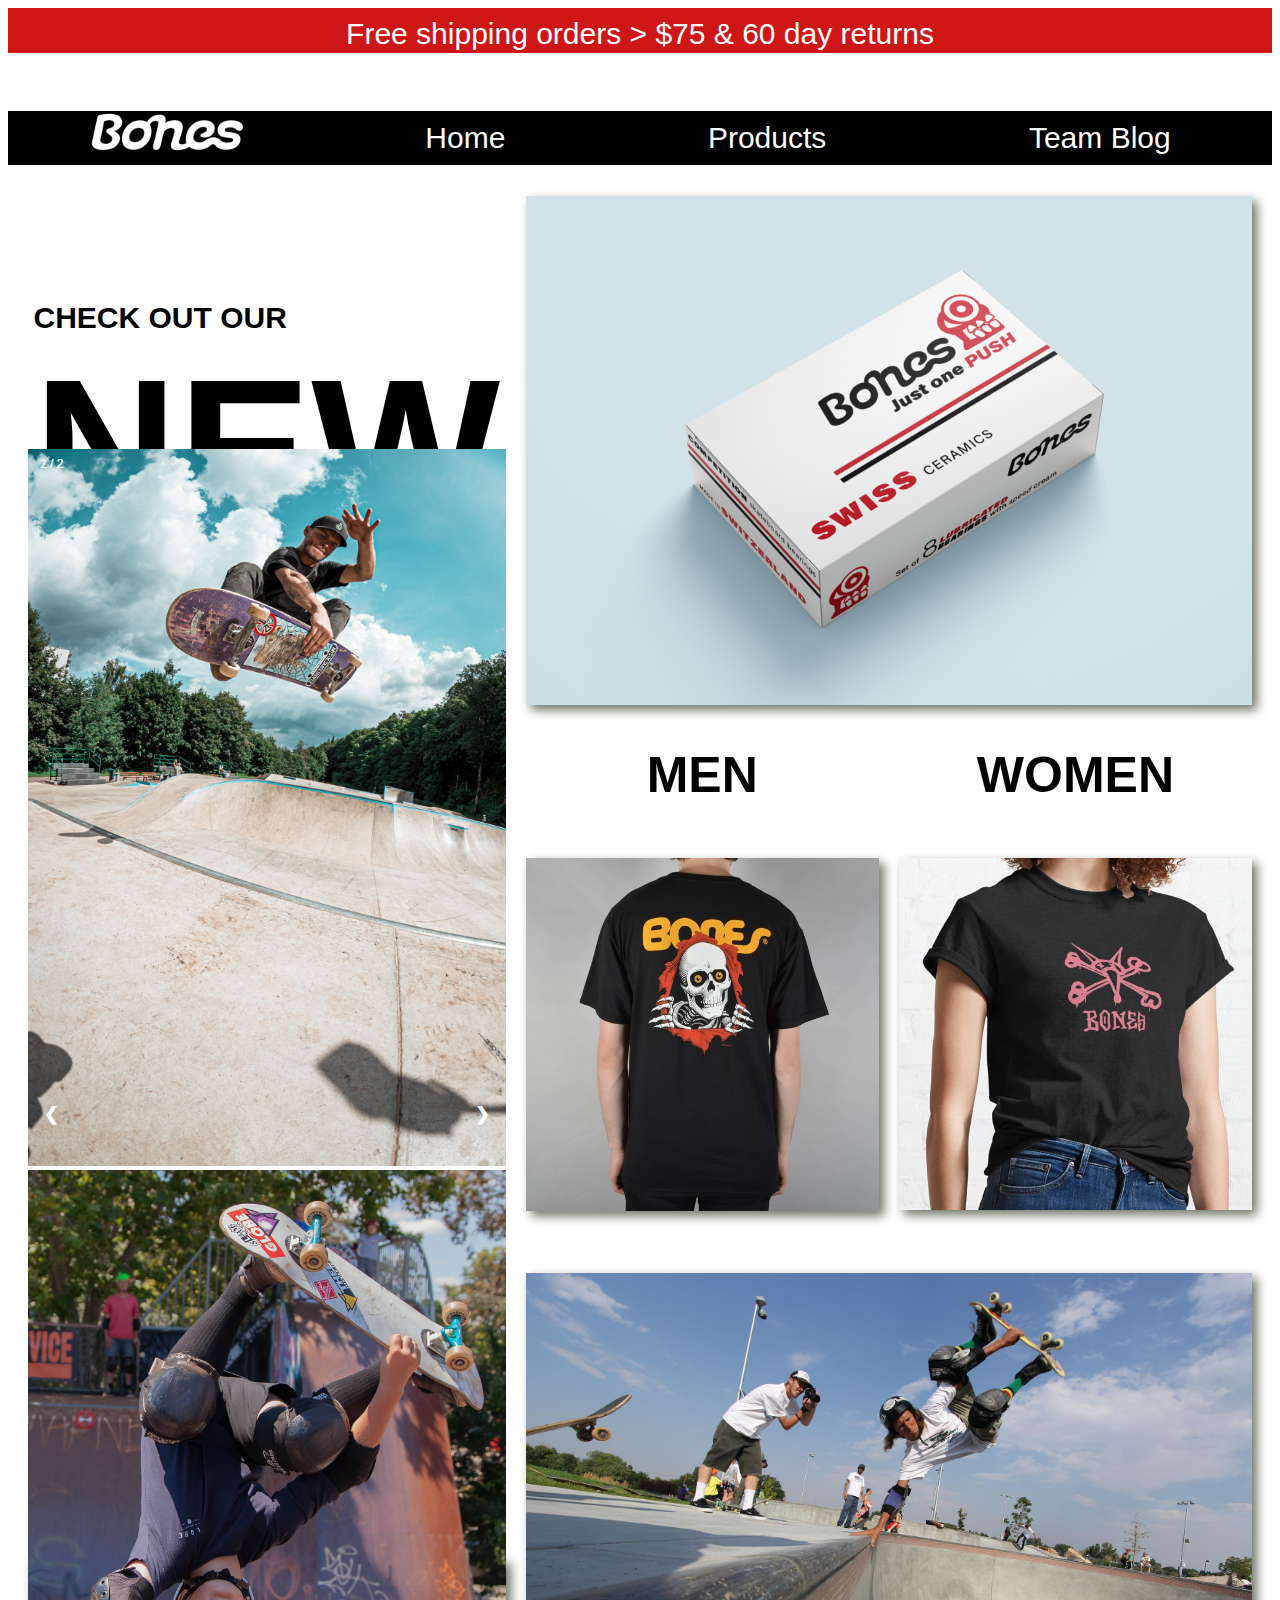
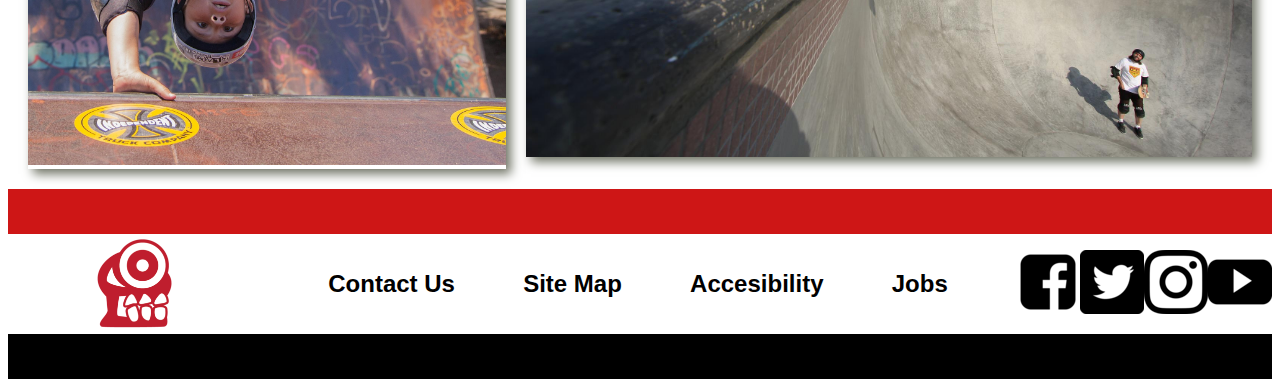
<file: index.html>
<!DOCTYPE html>
<html lang="en">
<head>
    <script>
        let slideIndex = 1;
        showSlides(slideIndex);
        
        // Next/previous controls
        function plusSlides(n) {
          showSlides(slideIndex += n);
        }
        
        // Thumbnail image controls
        function currentSlide(n) {
          showSlides(slideIndex = n);
        }
        
        function showSlides(n) {
          let i;
          let slides = document.getElementsByClassName("mySlides");
          let dots = document.getElementsByClassName("dot");
          if (n > slides.length) {slideIndex = 1}
          if (n < 1) {slideIndex = slides.length}
          for (i = 0; i < slides.length; i++) {
            slides[i].style.display = "none";
          }
          for (i = 0; i < dots.length; i++) {
            dots[i].className = dots[i].className.replace(" active", "");
          }
          slides[slideIndex-1].style.display = "block";
          dots[slideIndex-1].className += " active";
        }
    </script>
    <meta charset="UTF-8">
    <meta http-equiv="X-UA-Compatible" content="IE=edge">
    <meta name="viewport" content="width=device-width, initial-scale=1.0">
    <title>Bones Swiss Bearings</title>
    <link rel="stylesheet" href="styles/styles.css">
</head>
<body>
    <div id="homecontent">
            <header>
                <div id="tri-line" style="position: sticky; top: 0px;">
                    <div class="red-line">
                        <a href="store.html"> Free shipping orders > $75 & 60 day returns </a>
                    </div>
                    <div class="white-line">
                        <a>space</a>
                    </div>
                    <a class="logo_link" href="index.html">
                        <img class="logo" src="images/black-letters.png" alt="Bones Logo"> 
                    </a>
                    <nav>
                        <div class="nav-bar">
                            <a href="index.html">Home</a>
                            <a href="store.html">Products</a>
                            <a href="blog.html">Team Blog</a>
                        </div>
                    </nav>
                </div>
            </header>    
        <main class="main-container">
                <aside id="message_latest">
                    <h3>CHECK OUT OUR</h3>
                    <p>NEW</p>
                    <h2>SWISS LINEUP</h2>
                </aside>
                <div class="slideshow-container">
                    <!-- Full-width images with number and caption text -->
                    <div class="mySlides fade">
                      <div class="numbertext">1 / 2</div>
                      <img src="images/skate_photo/p4.jpg" style="width:100%">
                    </div>
                  
                    <div class="mySlides fade">
                      <div class="numbertext">2 / 2</div>
                      <img src="images/skate_photo/p2.jpg" style="width:100%">
                    </div>
                    <a class="prev" onclick="plusSlides(-1)">&#10094;</a>
                    <a class="next" onclick="plusSlides(1)">&#10095;</a>
                </div>
            <section class="bearings">
                <img class=store src="images/b_box.png" alt="Number one best seller">           
            </section>
            <h1 class="title-1">MEN</h1>
            <section class="best_seller1">
                <img class="store" src="images/bones_boy_shirt.jpg" alt="Number one best seller">
            </section>
            <h1 class="title-2">WOMEN</h1>
            <section class="best_seller2">
                <img class="store" src="images/bones_girl_shirt.jpg" alt="Second best seller">
            </section>
            <section class="fill">
                <img class="store" src="images/skate_photo/p1.jpg" alt="Second best seller">
            </section>
            <section class="fill2">
                <img class="store" src="images/b_blue.png" alt="Second best seller">
            </section>
        </main>
        <footer>
            <div id="b-tri-line">  
                <div class="red">
                    <a> space</a>
                </div>
                <a id="icon_link" href="index.html">
                    <img class="icon" src="images/b_icon.png" alt="Bones logo"> 
                </a>
                <div id="footer-bar">
                    <a href="contact_us.html">Contact Us</a>
                    <a href="store.html">Site Map</a>
                    <a>Accesibility</a>
                    <a>Jobs</a>
                </div>
                <div class="social-box">
                    <a href="www.facebook.com" target="_blank">
                        <img src="images/media_icons/resized/facebook.png" alt="Facebook Icon">
                    </a>
                    <a href="www.twitter.com" target="_blank">
                        <img src="images/media_icons/resized/twitter.png" alt="Twitter Icon">
                    </a>
                    <a href="www.instagram.com" target="_blank">
                        <img src="images/media_icons/resized/insta.png" alt="instagram Icon">
                    </a>
                    <a href="www.youtube.com" target="_blank">
                        <img src="images/media_icons/resized/youtube.png" alt="youtube Icon">
                    </a>
                </div>
                <div class="black">
                    <a> space </a>
                </div>
            </div>
        </footer>
    </div>
</body>
</html>
</file>
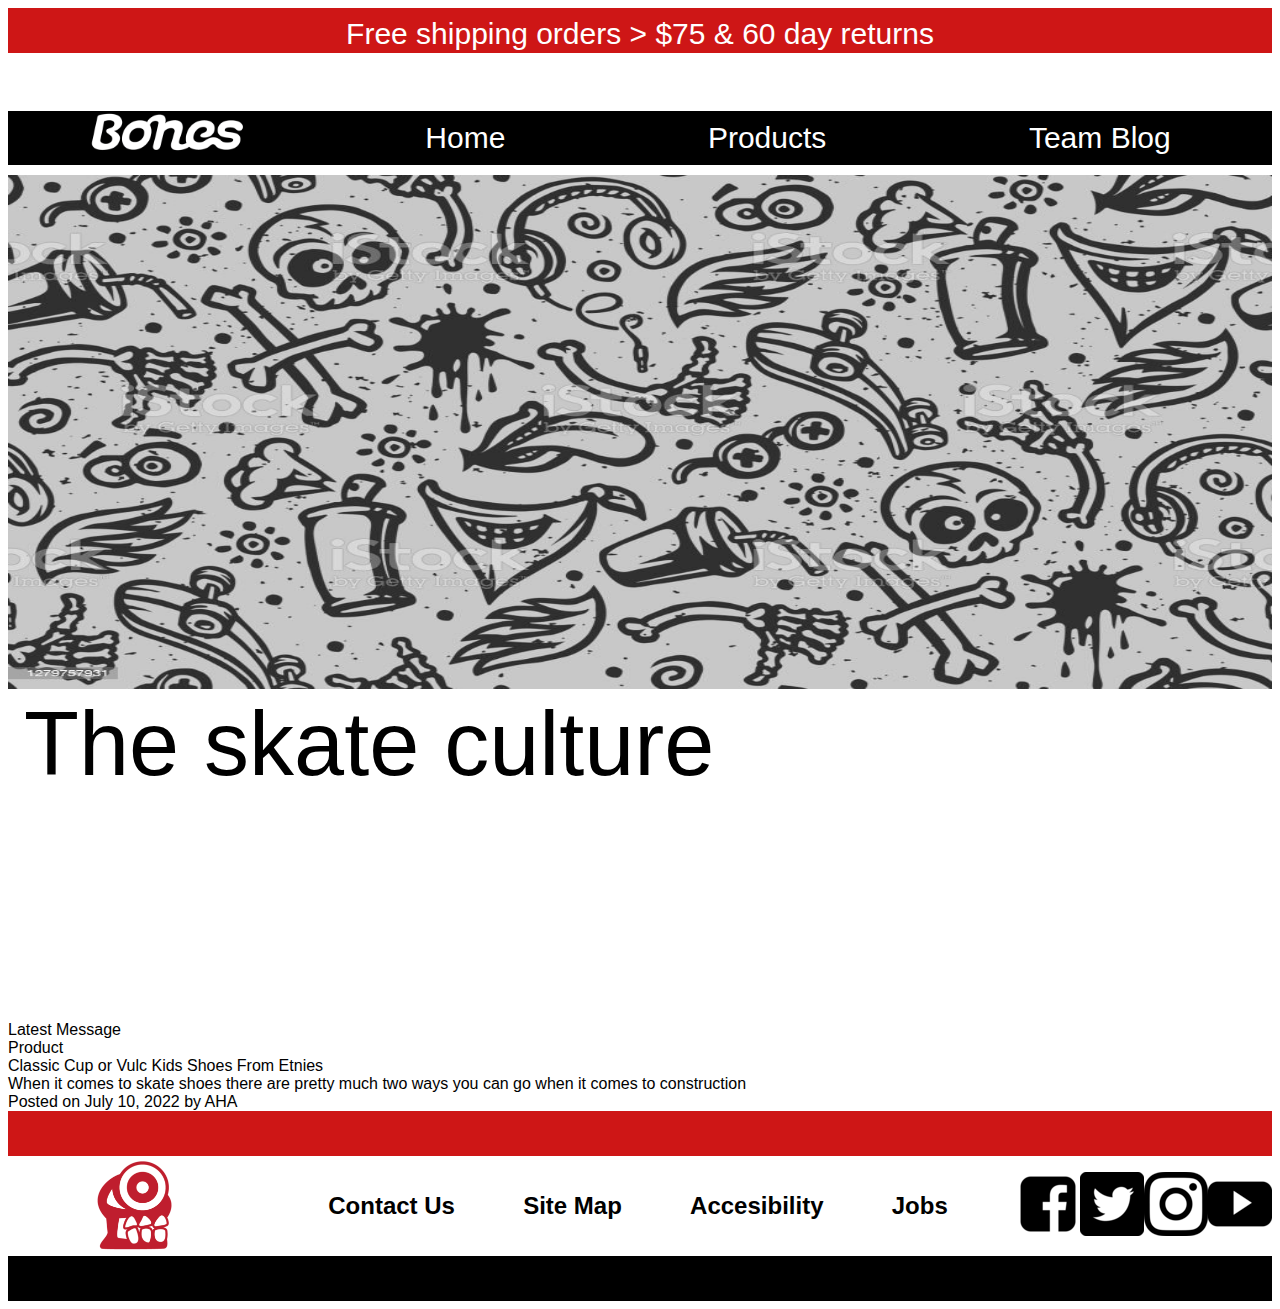
<file: blog.html>
<!DOCTYPE html>
<html lang="en">
<head>
    <meta charset="UTF-8">
    <meta http-equiv="X-UA-Compatible" content="IE=edge">
    <meta name="viewport" content="width=device-width, initial-scale=1.0">
    <title>Home page</title>
    <link rel="stylesheet" href="styles/styles.css">
</head>
<body>
    <div id="homecontent">
        <header>
            <div id="tri-line" style="position: sticky; top: 0px;">
                <div class="red-line">
                    <a href="store.html"> Free shipping orders > $75 & 60 day returns </a>
                </div>
                <div class="white-line">
                    <a>space</a>
                </div>
                <a class="logo_link" href="index.html">
                    <img class="logo" src="images/black-letters.png" alt="Bones Logo"> 
                </a>
                <nav>
                    <div class="nav-bar">
                        <a href="index.html">Home</a>
                        <a href="store.html">Products</a>
                        <a href="blog.html">Team Blog</a>
                    </div>
                </nav>
            </div>
        </header> 
        <main id="blog-content">
            <div class="banner-top">
                <img class="ban-img" src="images/illustrations3.jpg" alt="Cool icons banner">
                <div class="message">The skate culture</div>
            </div>
            <section class="posts-ft">
                <div id="latest-message">
                    Latest Message
                </div>
                <div id="ft-posts">
                    <article class="post">
                        <div id="type">
                            Product
                        </div>
                        <section id="tittle">
                            Classic Cup or Vulc Kids Shoes From Etnies
                        </section>
                        <section id="ft-message">
                            When it comes to skate shoes there are pretty much two ways you can go when it comes to construction
                        </section>
                        <div id="post-time">
                            Posted on July 10, 2022 by AHA
                        </div>
                    </article>
                </div>
            </section>
        </main>
        <footer>
            <div id="b-tri-line">  
                <div class="red">
                    <a> space</a>
                </div>
                <a id="icon_link" href="index.html">
                    <img class="icon" src="images/b_icon.png" alt="Bones logo"> 
                </a>
                <div id="footer-bar">
                    <a href="contact_us.html">Contact Us</a>
                    <a href="store.html">Site Map</a>
                    <a>Accesibility</a>
                    <a>Jobs</a>
                </div>
                <div class="social-box">
                    <a href="www.facebook.com" target="_blank">
                        <img src="images/media_icons/resized/facebook.png" alt="Facebook Icon">
                    </a>
                    <a href="www.twitter.com" target="_blank">
                        <img src="images/media_icons/resized/twitter.png" alt="Twitter Icon">
                    </a>
                    <a href="www.instagram.com" target="_blank">
                        <img src="images/media_icons/resized/insta.png" alt="instagram Icon">
                    </a>
                    <a href="www.youtube.com" target="_blank">
                        <img src="images/media_icons/resized/youtube.png" alt="youtube Icon">
                    </a>
                </div>
                <div class="black">
                    <a> space </a>
                </div>
            </div>
        </footer>
    </div>
</body>
</html>
</file>
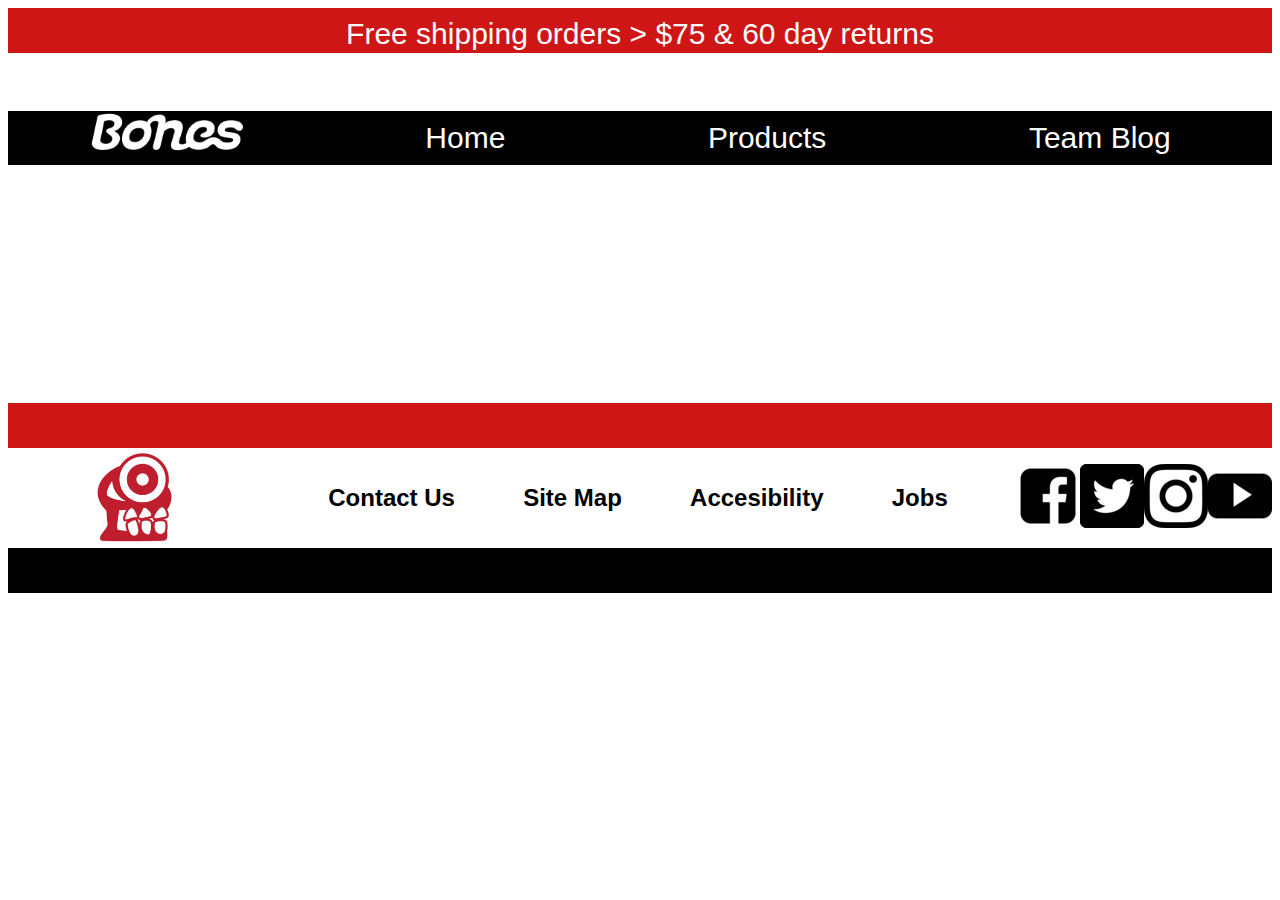
<file: store.html>
<!DOCTYPE html>
<html lang="en">
<head>
    <meta charset="UTF-8">
    <meta http-equiv="X-UA-Compatible" content="IE=edge">
    <meta name="viewport" content="width=device-width, initial-scale=1.0">
    <title>Home page</title>
    <link rel="stylesheet" href="styles/styles.css">
</head>
<body>
    <div id="homecontent">
        <header>
            <div id="tri-line" style="position: sticky; top: 0px;">
                <div class="red-line">
                    <a href="store.html"> Free shipping orders > $75 & 60 day returns </a>
                </div>
                <div class="white-line">
                    <a>space</a>
                </div>
                <a class="logo_link" href="index.html">
                    <img class="logo" src="images/black-letters.png" alt="Bones Logo"> 
                </a>
                <nav>
                    <div class="nav-bar">
                        <a href="index.html">Home</a>
                        <a href="store.html">Products</a>
                        <a href="blog.html">Team Blog</a>
                    </div>
                </nav>
            </div>
        </header>   
        <main id="wrapper-main">
            <div class="banner-top" >
                <div id="slider">
                    <div id="slide-container">
                        <img>
                        <img>
                    </div>
                </div>
            </div>
            <section class="items-container">
                <div class="grid-items">
                    <div class="items">
                        <figure id="item-1">
                            <img>
                            <div class="produc-details">

                            </div>
                        </figure>
                        <figure id="item-2">
                            <img>
                            <div class="produc-details">

                            </div>
                        </figure>
                        <figure id="item-3">
                            <img>
                            <div class="produc-details">

                            </div>
                        </figure>
                        <figure id="item-4">
                            <img>
                            <div class="produc-details">

                            </div>
                        </figure>
                        <figure id="item-5">
                            <img>
                            <div class="produc-details">

                            </div>
                        </figure>
                        <figure id="item-6">
                            <img>
                            <div class="produc-details">

                            </div>
                        </figure>
                    </div>
                </div>
            </section>
        </main>
        <footer>
            <div id="b-tri-line">  
                <div class="red">
                    <a> space</a>
                </div>
                <a id="icon_link" href="index.html">
                    <img class="icon" src="images/b_icon.png" alt="Bones logo"> 
                </a>
                <div id="footer-bar">
                    <a href="contact_us.html">Contact Us</a>
                    <a href="store.html">Site Map</a>
                    <a>Accesibility</a>
                    <a>Jobs</a>
                </div>
                <div class="social-box">
                    <a href="www.facebook.com" target="_blank">
                        <img src="images/media icons/resized/facebook.png" alt="Facebook Icon">
                    </a>
                    <a href="www.twitter.com" target="_blank">
                        <img src="images/media icons/resized/twitter.png" alt="Twitter Icon">
                    </a>
                    <a href="www.instagram.com" target="_blank">
                        <img src="images/media icons/resized/insta.png" alt="instagram Icon">
                    </a>
                    <a href="www.youtube.com" target="_blank">
                        <img src="images/media icons/resized/youtube.png" alt="youtube Icon">
                    </a>
                </div>
                <div class="black">
                    <a> space </a>
                </div>
            </div>
        </footer>
    </div>
</body>
</html>
</file>
<file: styles/styles.css>
:root{

--heading-font: acumin-pro, sans-serif;
--paragraph-font: acumin-pro, sans-serif;

}

a, p, h1, h2, h3, div{
    font-family: acumin-pro, sans-serif;
    margin: 0;
}

#homecontent{
    display: grid;
    grid-template-rows: auto 3fr auto;
}

header {
    grid-row: 1/2;
}

main{
    grid-row: 2/3;
}

footer {
    grid-row: 3/4;
}

#tri-line {
    display: grid;
    grid-template-columns: 1fr 3fr;
    grid-template-rows: auto auto auto;
}

.red-line{
    grid-column: 1/3;
    grid-row: 1/2;
    background-color: #ce1616;
    text-align: center;
    font-size: 40px;
}

.red-line a{
    font-size: 30px;
    color: white;
    text-decoration: none;
    padding: 10px;
}

.white-line{
    grid-column: 1/3;
    grid-row: 2/3;
    display: flex;
    background-color: white;
    color: white;
    font-size: 50px;
}

.logo_link{
    grid-column: 1/2;
    grid-row: 3/4;
    background-color: black;
}

.logo{
    display: block;
    margin-left: auto;
    margin-right: auto;
    overflow: hidden;
    width: 50%;
    height: auto;
    grid-column: 1/2;
    grid-row: 3/4;
}

nav{
    grid-column: 2/3;
    grid-row: 3/4;
    background-color: black;
}

.nav-bar{
    display: flex;
    justify-content: space-around;
    text-align: center;
    font-size: 30px;
}

nav a{
    color: white;
    text-decoration: none;
    padding: 10px;
}

nav a:hover {
    background-color: grey;
    max-height: max-content;
}

.red {
    grid-column: 1/4;
    grid-row: 1/2;
    background-color: #ce1616;
    font-size: 40px;
    color: #ce1616;
}

.main-container{
    display: grid;
    grid-template-columns:  1fr 1fr 1fr 1fr 1fr 1fr 1fr 1fr 1fr 1fr;
    margin: 20px;
    grid-gap: 20px;
}

#message_latest{
    margin: auto;
    grid-column: 1/5;
    grid-row: 1/3;
}

#message_latest p{
    text-align: center;
    vertical-align: middle;
    font-weight: bold;
    font-size: 200px;
}

#message_latest h3{
    text-align: left;
    vertical-align: middle;
    font-weight: bold;
    font-size: 30px;
}

#message_latest h2{
    text-align: right;
    vertical-align: middle;
    font-weight: bold;
    font-size: 30px;
    color:#ce1616;
}

.slideshow-container{
    grid-column: 1/5;
    grid-row: 2/6;
    max-width: 1000px;
    position: relative;
    margin: auto;
}

.prev, .next {
    cursor: pointer;
    position: absolute;
    top: 50%;
    width: auto;
    margin-top: -22px;
    padding: 16px;
    color: white;
    font-weight: bold;
    font-size: 18px;
    transition: 0.6s ease;
    border-radius: 0 3px 3px 0;
    user-select: none;
}
.numbertext {
    color: #f2f2f2;
    font-size: 12px;
    padding: 8px 12px;
    position: absolute;
    top: 0;
  }

.next {
    right: 0;
    border-radius: 3px 0 0 3px;
}

.prev:hover, .next:hover {
    background-color: rgba(0,0,0,0.8);
}

.fade {
    animation-name: fade;
    animation-duration: 1.5s;
}
  
@keyframes fade {
    from {opacity: .4}
    to {opacity: 1}
}

.bearings{
    grid-column: 5/11;
    grid-row: 1/3;
    display: flex;
    align-self: center;
    justify-content: center;
    width: 100%;
}

.store{
    width: 100%;
    height: auto;
    box-shadow: 5px 5px 10px #6f7364;
}

.title-1 {
    margin-top: 10px;
    grid-column: 5/8;
    grid-row: 3/4;
    text-align: center;
    font-size: 50px;
    font-weight: bold;
}

.title-2 {
    margin-top: 10px;
    grid-column: 8/11;
    grid-row: 3/4;
    text-align: center;
    font-size: 50px;
    font-weight: bold;
}

.fill {
    margin-top: 20px;
    display: flex;
    align-self: center;
    justify-content: center;
    grid-column: 5/11;
    grid-row: 5/6;
}

.fill2 {
    margin-top: auto;
    display: flex;
    align-self: center;
    justify-content: center;
    grid-column: 1/5;
    grid-row: 5/6;
}

.best_seller1 {
    display: flex;
    align-self: center;
    justify-content: center;
    width: 100%;
    grid-column: 5/8;
    grid-row: 4/5;
}

.best_seller2{
    display: flex;
    align-self: center;
    justify-content: center;
    width: 100%;
    grid-column: 8/11;
    grid-row: 4/5;
}

#b-tri-line{
    display: grid;
    grid-template-columns: 1fr 3fr 1fr ;
    grid-template-rows: auto auto auto;
}

.icon {
    grid-column: 1/2;
    grid-row: 2/3;
    display: block;
    margin-top: 5px;
    margin-bottom: 5px;
    margin-left: auto;
    margin-right: auto;
    width: 30%;
    height: auto;
}

#footer-bar{
    grid-column: 2/3;
    grid-row: 2/3;
    display: flex;
    margin-top: auto;
    margin-bottom: auto;
    text-align: center;
    justify-content: space-evenly;
}

#footer-bar a{
    text-decoration: none;
    color: black;
    font-size: x-large;
    font-weight: bold;
}

.social-box{
    grid-column: 3/4;
    grid-row: 2/3;
    display: grid;
    grid-template-columns: 1fr 1fr 1fr 1fr;
}

.social-box a{
    margin-top: auto;
    margin-bottom: auto;
}

.black {
    grid-column: 1/4;
    grid-row: 3/4;
    background-color: black;
    font-size: 40px;
}

#blog-content{
    display: grid;
    grid-template-columns: 1fr 1fr 1fr 1fr 1fr 1fr 1fr 1fr;
}

.banner-top {
    grid-column: 1/9;
    grid-row: 1/2;
    position: relative;
    text-align: center;
    color: black;
}

.ban-img {
    width: 100%;
    margin-top: 10px;
    height: 60%;
}

.message {
    position: absolute;
    left: 16px;
    font-size: 90px;
}

.posts-ft {
    grid-column: 1/9;
    grid-row: 2/6;
}

#latest-message {
    grid-column: 1/3;
    grid-row: 1/2;
    

}
</file>
